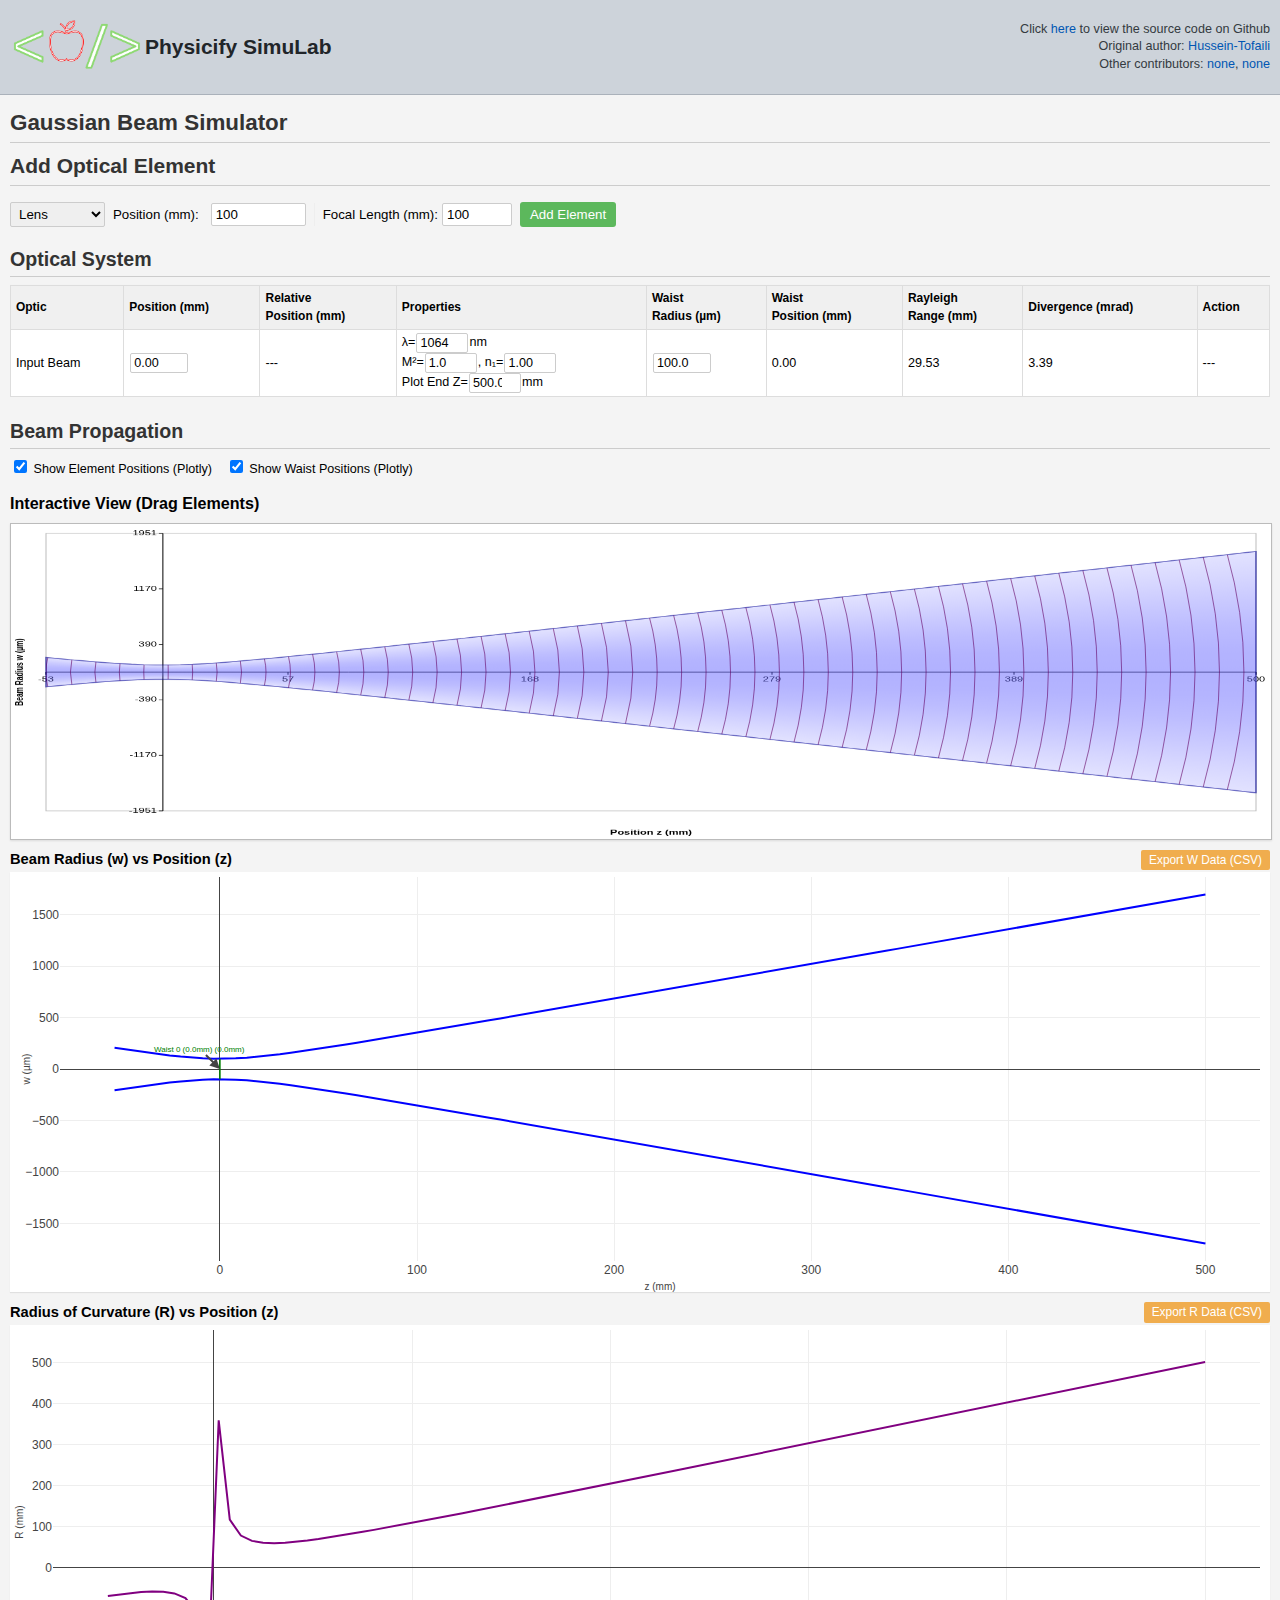
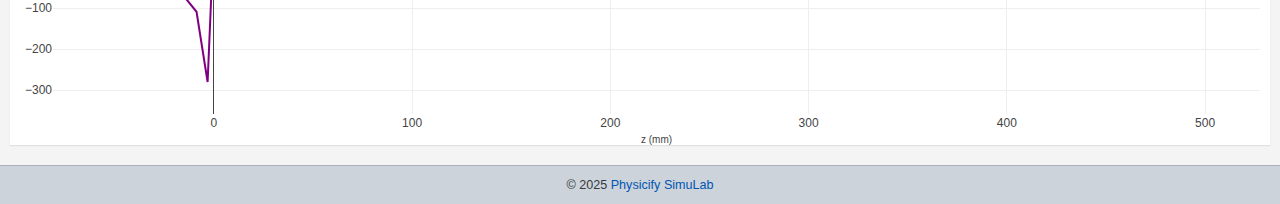
<file: index.html>
<!DOCTYPE html>
<html lang="en">
<head>
    <meta charset="UTF-8">
    <title>Gaussian Beam Simulator</title>
    <!-- === FAVICON ADDED HERE === -->
    <link rel="icon" type="image/png" href="favicon.png">
    <!-- === END FAVICON === -->
    <link rel="stylesheet" href="style.css">
    <script src='https://cdn.plot.ly/plotly-latest.min.js'></script>
</head>
<body>

    <!-- === HEADER START === -->
    <header>
        <div class="header-container">
            <div class="header-left">
                <a href="" target="_blank">
                    <img src="logo.png" alt="Physicify SimuLab Logo" class="header-logo">
                    <span>Physicify SimuLab</span>
                </a>
            </div>
            <div class="header-right">
                <div>Click <a href="https://github.com/physicify-simulab/Gaussianbeam" target="_blank">here</a> to view the source code on Github</div>
                <div>Original author: <a href="https://github.com/Hussein-Tofaili" target="_blank">Hussein-Tofaili</a></div>
                <div>Other contributors:
                     <a href="" target="_blank">none</a>,
                     <a href="" target="_blank">none</a>
                     <!-- Add more contributors as needed -->
                </div>
            </div>
        </div>
    </header>
    <!-- === HEADER END === -->


    <h1>Gaussian Beam Simulator</h1>

    <!-- Main container for the two-column layout -->
    <div class="main-content">

        <!-- Left Column -->
        <div class="left-column">

            <!-- Add Optical Element Section -->
            <div class="add-element">
                <h2>Add Optical Element</h2>
                <select id="elementType">
                    <option value="lens">Lens</option>
                    <option value="mirror_spherical">Spherical Mirror</option>
                    <option value="mirror_flat">Flat Mirror</option>
                    <option value="slab_dielectric">Dielectric Slab</option>
                    <option value="abcd_generic">Generic ABCD</option>
                </select>
                <label for="elementPosition">Position (mm):</label>
                <input type="number" id="elementPosition" value="100" step="1">

                <!-- Property Inputs Container -->
                <div id="propertyInputsContainer">
                    <!-- Lens -->
                    <div class="property-group" id="props-lens">
                        <label for="prop-f">Focal Length (mm):</label>
                        <input type="number" id="prop-f" value="100" step="1">
                    </div>
                    <!-- Spherical Mirror -->
                    <div class="property-group" id="props-mirror_spherical" style="display: none;">
                        <label for="prop-r">Radius of Curvature (R) (mm):</label>
                        <input type="number" id="prop-r" value="200" step="1">
                        <span class="info">(R > 0 concave, R < 0 convex)</span>
                    </div>
                     <!-- Flat Mirror -->
                     <div class="property-group" id="props-mirror_flat" style="display: none;">
                        <span class="info">(No properties needed)</span>
                     </div>
                    <!-- Dielectric Slab -->
                    <div class="property-group" id="props-slab_dielectric" style="display: none;">
                        <label for="prop-nratio">Index Ratio (n₂/n₁):</label>
                        <input type="number" id="prop-nratio" value="1.5" step="0.01" min="0.01">
                        <label for="prop-width-slab">Width (mm):</label>
                        <input type="number" id="prop-width-slab" value="10" step="0.1" min="0">
                    </div>
                    <!-- Generic ABCD -->
                    <div class="property-group" id="props-abcd_generic" style="display: none;">
                        <label for="prop-A">A:</label>
                        <input type="number" id="prop-A" value="1" step="0.1">
                        <label for="prop-B">B (mm):</label>
                        <input type="number" id="prop-B" value="0" step="1">
                        <label for="prop-C">C (/mm):</label>
                        <input type="number" id="prop-C" value="0" step="0.001">
                        <label for="prop-D">D:</label>
                        <input type="number" id="prop-D" value="1" step="0.1">
                    </div>
                </div>
                <button id="addElementBtn">Add Element</button>
            </div>

            <!-- Optical System Table Section -->
            <div class="elements-table">
                <h2>Optical System</h2>
                <table id="opticsTable">
                    <thead>
                        <tr>
                            <th>Optic</th>
                            <th>Position (mm)</th>
                            <th>Relative<br> Position (mm)</th>
                            <th>Properties</th>
                            <th>Waist <br> Radius (µm)</th>
                            <th>Waist <br>Position (mm)</th>
                            <th>Rayleigh<br> Range (mm)</th>
                            <th>Divergence (mrad)</th>
                            <th>Action</th>
                        </tr>
                    </thead>
                    <tbody id="opticsTableBody">
                        <!-- Rows will be added dynamically -->
                    </tbody>
                </table>
            </div>

        </div> <!-- End Left Column -->

        <!-- Right Column -->
        <div class="right-column">

            <!-- Plots Section -->
            <div class="plots">
                <h2>Beam Propagation</h2>
                 <div>
                    <label><input type="checkbox" id="showElementsCheck" checked> Show Element Positions (Plotly)</label>
                    <label><input type="checkbox" id="showWaistsCheck" checked> Show Waist Positions (Plotly)</label>
                </div>

                <h3>Interactive View (Drag Elements)</h3>
                <canvas id="interactiveCanvas" width="1000" height="250"></canvas> <!-- Adjusted default height -->

                <!-- Plotly Waist Plot -->
                <div class="plotly-container">
                    <div class="plotly-header">
                         <h3>Beam Radius (w) vs Position (z)</h3>
                         <button id="exportWBtn" class="export-button">Export W Data (CSV)</button>
                    </div>
                    <div id="plotW"></div>
                </div>

                 <!-- Plotly RoC Plot -->
                 <div class="plotly-container">
                     <div class="plotly-header">
                         <h3>Radius of Curvature (R) vs Position (z)</h3>
                         <button id="exportRBtn" class="export-button">Export R Data (CSV)</button>
                    </div>
                    <div id="plotR"></div>
                </div>
            </div>

        </div> <!-- End Right Column -->

    </div> <!-- End Main Content -->

    <!-- === FOOTER START === -->
    <footer>
        <div class="footer-container">
             © 2025 <a href="mailto:physicifycontact@gmail.com">Physicify SimuLab</a>
        </div>
    </footer>
    <!-- === FOOTER END === -->


    <script src="script.js"></script>
    <script src="interactiveCanvas.js"></script>
</body>
</html>
</file>
<file: style.css>
/* --- START OF FILE style.css --- */

/* === HEADER STYLES START === */
header {
    /* Increased padding, darker background, stronger border */
    background-color: #cdd3da; /* Slightly darker blue-grey */
    padding: 8px 15px;        /* Increased top/bottom padding */
    border-bottom: 1px solid #aab1ba; /* Slightly darker border */
    margin-bottom: 15px;      /* Increased space below header */
}

.header-container {
    display: flex;
    justify-content: space-between;
    align-items: center;
    flex-wrap: wrap;
    gap: 10px;
    max-width: 1800px;
    margin: 0 auto;
}

.header-left {
    display: flex;
    align-items: center;
    gap: 10px; /* Slightly more space */
}

.header-left a {
    display: inline-flex;
    align-items: center;
    text-decoration: none;
    /* Darker text for better contrast */
    color: #212529; /* Darker grey/almost black */
    font-weight: bold;
    /* === CHANGED HERE: Increased font size for the link text === */
    font-size: 1.5em; /* Significantly larger text */
    /* === END CHANGE === */
}
.header-left a:hover {
    color: #004494; /* Darker blue on hover */
}

.header-logo {
    /* === PREVIOUS CHANGE: Made logo much larger === */
    height: 80px;      /* Significantly larger logo */
    /* === END PREVIOUS CHANGE === */
    width: auto;
    display: block;
}

.header-right {
    text-align: right;
    font-size: 0.9em;
    line-height: 1.4; /* Increased line height */
    /* Darker text for better contrast */
    color: #343a40; /* Dark grey */
}

.header-right a {
    color: #0056b3; /* Standard link blue */
    text-decoration: none;
}

.header-right a:hover {
    text-decoration: underline;
}
/* === HEADER STYLES END === */


/* --- General Body/Layout Styles (Existing) --- */
body {
    font-family: sans-serif;
    line-height: 1.45;
    margin: 0;
    background-color: #f4f4f4;
    font-size: 15px;
    overflow-x: hidden;
}

h1 {
    color: #333;
    border-bottom: 1px solid #ccc;
    padding-bottom: 3px;
    margin: 0 15px 10px 15px;
    font-size: 1.7em;
}

/* --- Two Column Layout --- */
.main-content {
    display: flex;
    gap: 15px;
    padding: 0 15px;
    align-items: flex-start;
    max-width: 1800px;
    margin: 0 auto;
}
.left-column { flex: 1; min-width: 0; }
.right-column { flex: 1; min-width: 0; }

/* --- Section Headers --- */
h2 { color: #333; border-bottom: 1px solid #ccc; padding-bottom: 3px; margin-top: 0; margin-bottom: 8px; font-size: 1.5em; }
h3 { font-size: 1.2em; margin-bottom: 5px; margin-top: 10px; }

/* --- Add Element Section --- */
.add-element { display: flex; flex-wrap: wrap; align-items: center; gap: 8px; margin-bottom: 18px; }
.add-element h2 {
    width: 100%; flex-basis: 100%; margin-bottom: 8px; color: #333; border-bottom: 1px solid #ccc; padding-bottom: 3px; margin-top: 0; font-size: 1.5em;
}
.add-element > * { margin-bottom: 0; margin-right: 0; }
.add-element label { margin-right: 4px; font-size: 0.95em; }
#propertyInputsContainer { display: contents; }
.property-group { display: inline-flex; align-items: center; flex-wrap: nowrap; border-left: 1px solid #eee; padding-left: 8px; gap: 4px; }
.property-group label { margin-right: 0; }
.property-group input[type="number"] { width: 70px; max-width: 70px; margin-right: 0; font-size: 0.95em; padding: 3px 4px; }
.property-group .info { font-size: 0.85em; margin-left: 3px; white-space: nowrap; }
input[type="number"], select { padding: 3px 4px; border: 1px solid #ccc; border-radius: 2px; vertical-align: middle; max-width: 100px; font-size: 0.95em; box-sizing: border-box; }
button { padding: 5px 10px; background-color: #5cb85c; color: white; border: none; border-radius: 3px; cursor: pointer; vertical-align: middle; white-space: nowrap; font-size: 0.95em; }
button:hover { background-color: #4cae4c; }

/* --- Table Section --- */
.elements-table { margin-top: 0; margin-bottom: 12px; overflow-x: auto; }
table { width: 100%; border-collapse: collapse; margin-top: 5px; background-color: #fff; box-shadow: 0 1px 2px rgba(0,0,0,0.1); font-size: 0.9em; }
th, td { border: 1px solid #ddd; padding: 3px 5px; text-align: left; vertical-align: middle; white-space: nowrap; }
td[data-id="initial"], td:nth-child(4) { white-space: normal; }
th { background-color: #f0f0f0; font-weight: bold; font-size: 0.95em; padding: 4px 5px; }
td input[type="number"] { width: 60px; max-width: 60px; margin: 0 1px; padding: 2px 3px; font-size: 1em; box-sizing: border-box; border-radius: 2px; border: 1px solid #ccc; }
td input.rel-pos-input { width: 60px; max-width: 60px; }
td[data-id="initial"] input[type="number"]:not([data-property='w0_um']) { width: 55px; max-width: 55px; }
td[data-id="initial"] br { display: block; content: ""; margin-top: 2px; margin-bottom: 0; }
.remove-btn { background-color: #d9534f; color: white; padding: 2px 6px; font-size: 0.85em; border-radius: 2px; border: none; margin: 0; }
.remove-btn:hover { background-color: #c9302c; }

/* --- Plots Section --- */
.plots { margin-top: 0; }
.plots > div:first-of-type { margin-bottom: 6px; }
.plots > div:first-of-type label { margin-right: 10px; margin-bottom: 3px; font-size: 0.9em; display: inline-block; }

/* --- Interactive Canvas --- */
#interactiveCanvas {
    display: block; margin: 8px auto 10px auto; background-color: #ffffff; border: 1px solid #bbb; box-shadow: 0 1px 2px rgba(0,0,0,0.1); cursor: default; max-width: 100%; height: auto; aspect-ratio: 2.5 / 1; min-height: 120px;
}
.draggable { cursor: grab; }
.dragging { cursor: grabbing; }

/* --- Plotly Plots Adjustments --- */
#plotW, #plotR {
    width: 100%; min-height: 180px; height: auto; aspect-ratio: 2.8 / 1; background-color: #fff; box-shadow: 0 1px 1px rgba(0,0,0,0.08); margin-top: 0;
}
.plotly-container { margin-bottom: 10px; }
.plotly-header { display: flex; justify-content: space-between; align-items: center; flex-wrap: wrap; gap: 6px; margin-bottom: 2px; min-height: 20px; }
.plotly-header h3 { margin: 0; border-bottom: none; flex-grow: 1; font-size: 1.05em; line-height: 1.2; }
.export-button { padding: 3px 8px; font-size: 0.85em; background-color: #f0ad4e; color: white; border: none; border-radius: 2px; cursor: pointer; line-height: 1.2; }
.export-button:hover { background-color: #ec971f; }


/* === FOOTER STYLES START === */
footer {
    /* Match header style, increased padding/margin */
    background-color: #cdd3da; /* Match header background */
    padding: 12px 15px;        /* Increased padding */
    margin-top: 25px;          /* Increased space above footer */
    border-top: 1px solid #aab1ba; /* Match header border */
    font-size: 0.9em;
    /* Darker text for better contrast */
    color: #343a40; /* Dark grey */
}

.footer-container {
    text-align: center;
    max-width: 1800px;
    margin: 0 auto;
}

footer a {
    color: #0056b3; /* Standard link blue */
    text-decoration: none;
}

footer a:hover {
    text-decoration: underline;
}
/* === FOOTER STYLES END === */


/* --- Media Queries (Adjusted Padding) --- */

/* STACK COLUMNS */
@media (max-width: 1500px) {
    .main-content { display: block; padding: 0 10px; }
    .left-column, .right-column { flex: none; width: 100%; }
    .left-column { margin-bottom: 20px; }
    body { font-size: 14px; overflow-x: auto; }
    h1 { margin: 0 10px 8px 10px; font-size: 1.6em;}
    h2 { font-size: 1.4em; }
    h3 { font-size: 1.15em; }

    header { padding: 7px 10px; margin-bottom: 12px;} /* Adjust padding/margin */
    footer { padding: 10px 10px; margin-top: 20px;} /* Adjust padding/margin */

    #interactiveCanvas { min-height: 110px; aspect-ratio: 4 / 1; }
    #plotW, #plotR { min-height: 160px; aspect-ratio: 3 / 1; }
    input[type="number"], select { max-width: 95px;}
    td input[type="number"] { width: 58px; max-width: 58px; }
    td input.rel-pos-input { width: 58px; max-width: 58px; }
    td[data-id="initial"] input[type="number"]:not([data-property='w0_um']) { width: 52px; max-width: 52px; }
}

/* Further Compaction (stacked) */
@media (max-width: 768px) {
    body { margin: 0; font-size: 13px; }
    .main-content { padding: 0 8px; }
    h1 { margin: 0 8px 6px 8px; font-size: 1.5em; }
    h2 { font-size: 1.3em; margin-bottom: 6px;}
    h3 { font-size: 1.1em; margin-top: 8px; margin-bottom: 4px;}
    .left-column { margin-bottom: 15px; }
    .add-element { gap: 5px; margin-bottom: 12px;}
    .add-element select, .add-element input[type="number"], .add-element .property-group, #addElementBtn { width: 100%; }
    #propertyInputsContainer { gap: 5px; }
    .property-group { gap: 3px; padding-left: 5px; }
    .property-group input[type="number"]{ width: 75px; }

    header { padding: 6px 8px; margin-bottom: 10px;} /* Adjust padding/margin */
    .header-container { flex-direction: column; align-items: flex-start; gap: 4px;} /* Stack header items */
    /* === CHANGED HERE: Adjusted link font size for this breakpoint === */
    .header-left a { font-size: 1.3em; } /* Adjust size proportionally */
    /* === END CHANGE === */
    /* === PREVIOUS CHANGE: Adjusted logo height for this breakpoint === */
    .header-logo { height: 70px; } /* Adjust size proportionally */
    /* === END PREVIOUS CHANGE === */
    .header-right { text-align: left; }
    footer { padding: 8px 8px; font-size: 0.85em; margin-top: 15px;} /* Adjust padding/margin */

    table { font-size: 0.85em; margin-top: 3px;}
    th, td { padding: 2px 4px; }
    td input[type="number"] { width: 55px; max-width: 55px; padding: 1px 2px;}
    td input.rel-pos-input { width: 55px; max-width: 55px; }
    td[data-id="initial"] input[type="number"]:not([data-property='w0_um']) { width: 50px; max-width: 50px; }

    #interactiveCanvas { min-height: 100px; aspect-ratio: 4.2 / 1; }
    #plotW, #plotR { min-height: 150px; aspect-ratio: 2.8 / 1; }
    .plotly-container { margin-bottom: 8px; }
    .plotly-header { min-height: 18px; gap: 5px;}
    .plotly-header h3 { font-size: 1.0em;}
    .export-button { font-size: 0.8em; padding: 2px 5px;}
}

/* Extra small (stacked) */
@media (max-width: 480px) {
    body { margin: 0; font-size: 12px; line-height: 1.4; }
    .main-content { padding: 0 5px; }
    h1 { margin: 0 5px 5px 5px; font-size: 1.4em; }
    h2 { font-size: 1.2em; margin-bottom: 5px; }
    h3 { font-size: 1.0em; margin-top: 6px; margin-bottom: 3px;}
    .left-column { margin-bottom: 12px; }
    .add-element select, .add-element input[type="number"], .add-element .property-group, #addElementBtn { width: 100%; }
    .add-element label { min-width: 50px; font-size: 0.9em;}
    .property-group input[type="number"] { width: 80px; max-width: 90px;}

    header { padding: 5px 5px; margin-bottom: 8px;} /* Adjust padding/margin */
    /* === CHANGED HERE: Adjusted link font size for this breakpoint === */
    .header-left a { font-size: 1.2em; } /* Adjust size proportionally */
    /* === END CHANGE === */
    /* === PREVIOUS CHANGE: Adjusted logo height for this breakpoint === */
    .header-logo { height: 60px; } /* Smaller logo, but still larger than original */
    /* === END PREVIOUS CHANGE === */
    .header-right { font-size: 0.85em; }
    footer { padding: 7px 5px; font-size: 0.8em; margin-top: 12px;} /* Adjust padding/margin */

    th, td { padding: 2px 3px; }
    td input[type="number"] { width: 50px; max-width: 50px; }
    td input.rel-pos-input { width: 50px; max-width: 50px; }
    td[data-id="initial"] input[type="number"]:not([data-property='w0_um']) { width: 48px; max-width: 48px; }

    #interactiveCanvas { min-height: 90px; aspect-ratio: 4 / 1; margin: 4px auto; }
    #plotW, #plotR { min-height: 140px; aspect-ratio: 2.5 / 1; }
    .plots > div:first-of-type label { display: block; margin-bottom: 2px;}
    .plotly-container { margin-bottom: 6px; }
}

/* --- END OF FILE style.css --- */
</file>
